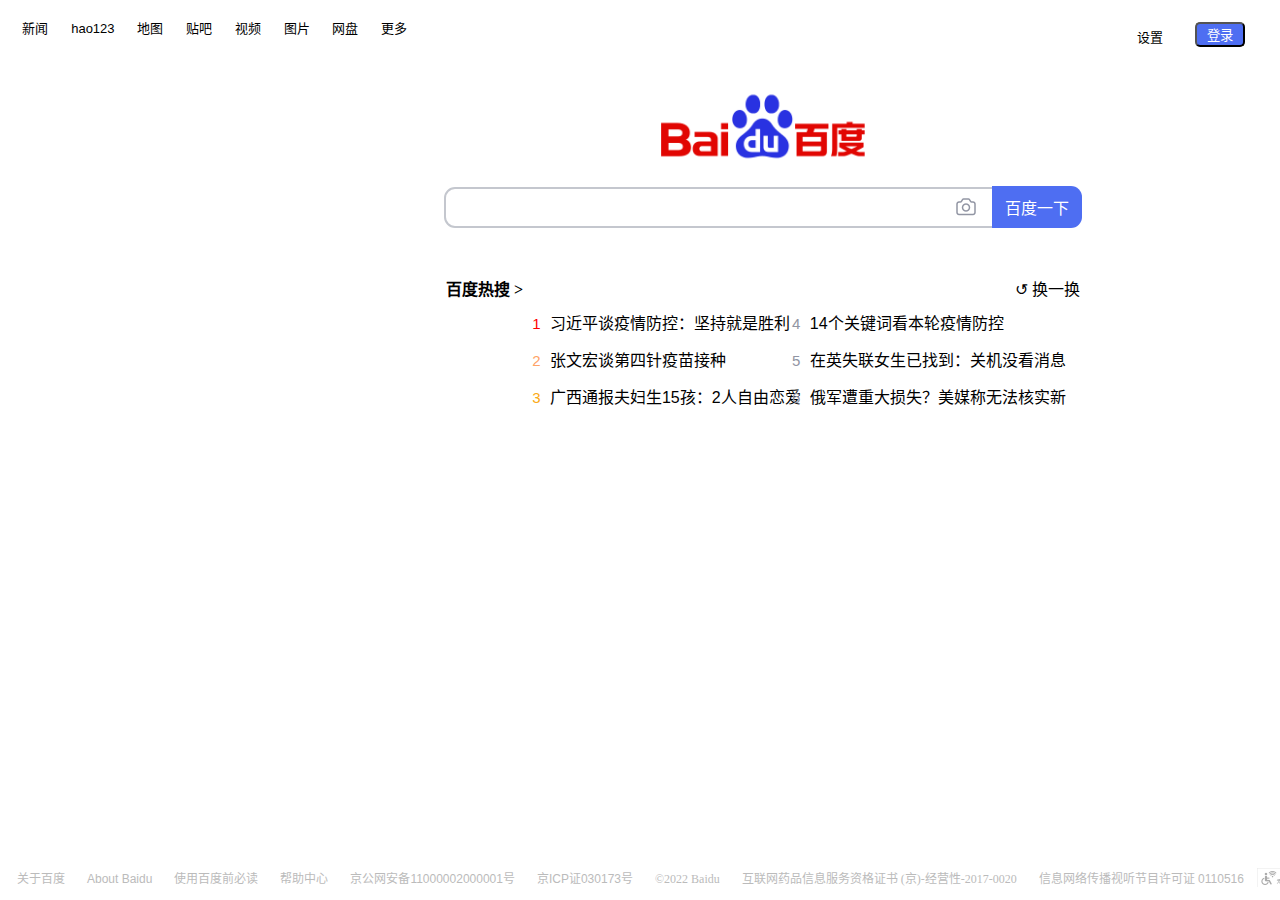
<file: search/js/index.html>
<!--点击百度搜索页面右上角“设置”下的“高级搜索”打开高级搜索页面，点击左上角“图片”打开图面搜索页面-->

<!DOCTYPE html>
<html lang="zh-CN">
    <head>
        <link rel="shortcut icon" href="../img/index.ico" >
        <title>百度一下，你就知道</title>
        <link rel="stylesheet" href="../CSS/home.css">
    </head>

    <body>
        <div id="top">
            <div class="top-left"> 
                <a href="http://news.baidu.com/" target="_blank">新闻</a>
                <a href="https://www.hao123.com/?src=from_pc" target="_blank">hao123</a>
                <a href="http://map.baidu.com/" target="_blank">地图</a>
                <a href="http://tieba.baidu.com/" target="_blank">贴吧</a>
                <a href="https://haokan.baidu.com/?sfrom=baidu-top" target="_blank">视频</a>
                <a href="./image-search.html" target="_blank">图片</a>
                <a href="https://pan.baidu.com/?from=1026962h" target="_blank">网盘</a>
                <div id="leftBox" style="display: inline;">
                    <a href="http://www.baidu.com/more/" target="_blank">更多</a>
                    <div class="nav">
                        <a href="http://fanyi.baidu.com/" target="_blank">
                            <span><img src="../img/newfanyi.png" alt="翻译">翻译</span>
                       </a>
                        <a href="http://xueshu.baidu.com/" target="_blank">
                            <span><img src="../img/newxueshuicon.png" alt="学术">学术</span>
                        </a>
                        <a href="https://wenku.baidu.com/" target="_blank">
                            <span><img src="../img/newwenku.png" alt="文库">文库</span>
                        </a>
                        <a href="https://baike.baidu.com/" target="_blank">
                            <span><img src="../img/newbaike.png">百科</span>
                        </a>
                        <a href="https://zhidao.baidu.com/" target="_blank">
                            <span><img src="../img/newzhidao.png">知道</span>
                        </a>
                        <a href="https://jiankang.baidu.com/widescreen/home" target="_blank">
                            <span><img src="../img/newjiankang.png">健康</span>
                        </a>
                        <a href="http://e.baidu.com/ebaidu/home?refer=887" target="_blank">
                            <span><img src="../img/yingxiaoicon.png">营销推广</span>
                        </a>
                        <a href="https://live.baidu.com/" target="_blank">
                            <span><img src="../img/newzhibo.png">直播</span>
                        </a>
                        <a href="http://music.taihe.com/" target="_blank">
                            <span><img src="../img/newyinyue.png">音乐</span>
                        </a>
                        <button onclick="toMore()">查看全部百度产品 ></button>
                    </div>
                </div>
            </div>

            <div class="top-right">
                <div id="rightBox">
                    <a style="padding-bottom: 10px;">设置</a>
                    <div class="nav">
                        <div>
                            <button>搜索设置</button>
                            <a href="./advance-search.html" id="click-advance">高级搜索</a>
                        </div>
                        
                        <a>关闭预测</a>
                        <a href="https://www.baidu.com/duty/privacysettings.html" target="_blank">隐私设置</a>
                        <button id="close-hot">关闭热搜</button>
                    </div>
                </div>
                <button id="login">登录</button>
            </div>
        </div>

        
        
        <div id="main">
            <a class="logo" href="https://www.baidu.com/s?wd=%E7%99%BE%E5%BA%A6%E7%83%AD%E6%90%9C&sa=ire_dl_gh_logo_texing&rsv_dl=igh_logo_pcs" target="_blank">
                <img src="../img/logo.png" alt="百度一下，你就知道" title="点击一下，了解更多" height="125px" style="margin-bottom: 10px;">
            </a>
            <div class="searchBox">
                <form action="https://www.baidu.com/s" >
                    <input type="text" name="wd" autocomplete="off" id="wd">
                    <input type="submit" value="百度一下" id="btn">
                </form>
                <i id="ico" title="按图片搜索"></i>
            </div>

            <div class="box">
                <p>
                    <a class="left-top" href="https://top.baidu.com/board?platform=pc&sa=pcindex_entry" target="_blank">百度热搜 ></a>
                    <a class="right-top">↺ 换一换</a>
                </p>
                <div class="clear">&nbsp;</div>
                <div class="leftBox">
                    <a href="https://www.baidu.com/s?wd=%E4%B9%A0%E8%BF%91%E5%B9%B3%E8%B0%88%E7%96%AB%E6%83%85%E9%98%B2%E6%8E%A7%EF%BC%9A%E5%9D%9A%E6%8C%81%E5%B0%B1%E6%98%AF%E8%83%9C%E5%88%A9&sa=fyb_n_homepage&rsv_dl=fyb_n_homepage&from=super&cl=3&tn=baidutop10&fr=top1000&rsv_idx=2&hisfilter=1" target="_blank"><span class="one">1</span> 习近平谈疫情防控：坚持就是胜利</a>
                    <a href="https://www.baidu.com/s?wd=%E5%BC%A0%E6%96%87%E5%AE%8F%E8%B0%88%E7%AC%AC%E5%9B%9B%E9%92%88%E7%96%AB%E8%8B%97%E6%8E%A5%E7%A7%8D&sa=fyb_n_homepage&rsv_dl=fyb_n_homepage&from=super&cl=3&tn=baidutop10&fr=top1000&rsv_idx=2&hisfilter=1" target="_blank"><span class="two">2</span> 张文宏谈第四针疫苗接种</a>
                    <a href="https://www.baidu.com/s?wd=%E5%B9%BF%E8%A5%BF%E9%80%9A%E6%8A%A5%E5%A4%AB%E5%A6%87%E7%94%9F15%E5%AD%A9%EF%BC%9A2%E4%BA%BA%E8%87%AA%E7%94%B1%E6%81%8B%E7%88%B1&sa=fyb_n_homepage&rsv_dl=fyb_n_homepage&from=super&cl=3&tn=baidutop10&fr=top1000&rsv_idx=2&hisfilter=1" target="_blank"><span class="three">3</span> 广西通报夫妇生15孩：2人自由恋爱</a>
                </div>
                
                
                <div class="rightBox">
                   <a href="https://www.baidu.com/s?wd=14%E4%B8%AA%E5%85%B3%E9%94%AE%E8%AF%8D%E7%9C%8B%E6%9C%AC%E8%BD%AE%E7%96%AB%E6%83%85%E9%98%B2%E6%8E%A7&sa=fyb_n_homepage&rsv_dl=fyb_n_homepage&from=super&cl=3&tn=baidutop10&fr=top1000&rsv_idx=2&hisfilter=1" target="_blank"><span>4</span> 14个关键词看本轮疫情防控</a>
                   <a href="https://www.baidu.com/s?wd=%E5%9C%A8%E8%8B%B1%E5%A4%B1%E8%81%94%E5%A5%B3%E7%94%9F%E5%B7%B2%E6%89%BE%E5%88%B0%EF%BC%9A%E5%85%B3%E6%9C%BA%E6%B2%A1%E7%9C%8B%E6%B6%88%E6%81%AF&sa=fyb_n_homepage&rsv_dl=fyb_n_homepage&from=super&cl=3&tn=baidutop10&fr=top1000&rsv_idx=2&hisfilter=1" target="_blank"><span>5</span> 在英失联女生已找到：关机没看消息</a>
                   <a href="https://www.baidu.com/s?wd=%E4%BF%84%E5%86%9B%E9%81%AD%E9%87%8D%E5%A4%A7%E6%8D%9F%E5%A4%B1%EF%BC%9F%E7%BE%8E%E5%AA%92%E7%A7%B0%E6%97%A0%E6%B3%95%E6%A0%B8%E5%AE%9E&sa=fyb_n_homepage&rsv_dl=fyb_n_homepage&from=super&cl=3&tn=baidutop10&fr=top1000&rsv_idx=2&hisfilter=1" target="_blank"><span>6</span> 俄军遭重大损失？美媒称无法核实新</a>
                </div>
            </div>
            
            
            
        </div>

        <form action="https://graph.baidu.com/s" id="search-img" name="f" method="post">
            <a id="upload-area">拖拽图片到这里</a>
            <input type="file" accept="image/*" id="upload" value="上传图片" onchange="autoSbumit()" />
            <a class="select-img">选择文件</a>
        </form>
        

        <div id="bottom">
            <a href="https://home.baidu.com/" target="_blank">关于百度</a>
            <a href="http://ir.baidu.com/" target="_blank">About Baidu</a> 
            <a href="https://www.baidu.com/duty" target="_blank">使用百度前必读</a>
            <a href="https://help.baidu.com/" target="_blank">帮助中心</a>
            <a href="https://beian.miit.gov.cn/" target="_blank">京公网安备11000002000001号</a>
            <a href="https://beian.miit.gov.cn/" target="_blank">京ICP证030173号</a>
            <span>©2022 Baidu</span>
            <span>互联网药品信息服务资格证书 (京)-经营性-2017-0020</span>
            <a href="https://www.baidu.com/licence/" target="_blank">信息网络传播视听节目许可证 0110516</a>
            <img id="aria" src="../img/aria.png" style="display: inline;">
        </div>


    <script>


        function toMore(){
            window.open('http://www.baidu.com/more/')
        }

        document.getElementById('ico').onclick=function(e){
            document.getElementById('search-img').style.display='block';
            document.getElementById('ico').style.display='none';
            stopPropagation(e);
        }

        document.onclick=function(e){
            var dom = e.target||e.srcElement;
            if(dom.id !="search-img"&&document.getElementById('search-img').style.display=='block'){
                document.getElementById('search-img').style.display='none';
                document.getElementById('ico').style.display='block';
            }
        }

        document.getElementById('search-img').onclick=function(e){
            stopPropagation(e);
        }

        
        function stopPropagation(e) {
            if (e.stopPropagation)
                e.stopPropagation();
            else
                e.cancelBubble = true;
        }
        
        function autoSbumit(){
            document.f.action="https://graph.baidu.com/s";
            document.f.submit();

        }
        
        document.ondragover=function(e){
            e.preventDefault();
        }
        
        document.ondrop=function(e){
            e.preventDefault();
        }


        document.getElementById('upload-area').ondrapover=function(e){
            e.preventDefault();
        }

        document.getElementById('upload-area').ondrop=function(e){
            var f=e.dataTransfer.files[0];
            var fr=new FileReader();
            fr.onload=function(e){
                fr.readAsDataURL(f);
                e.target.appendChild(document.getElementById('upload-area'));
            }
        }
        
    </script>
        
    </body>
</html>
</file>
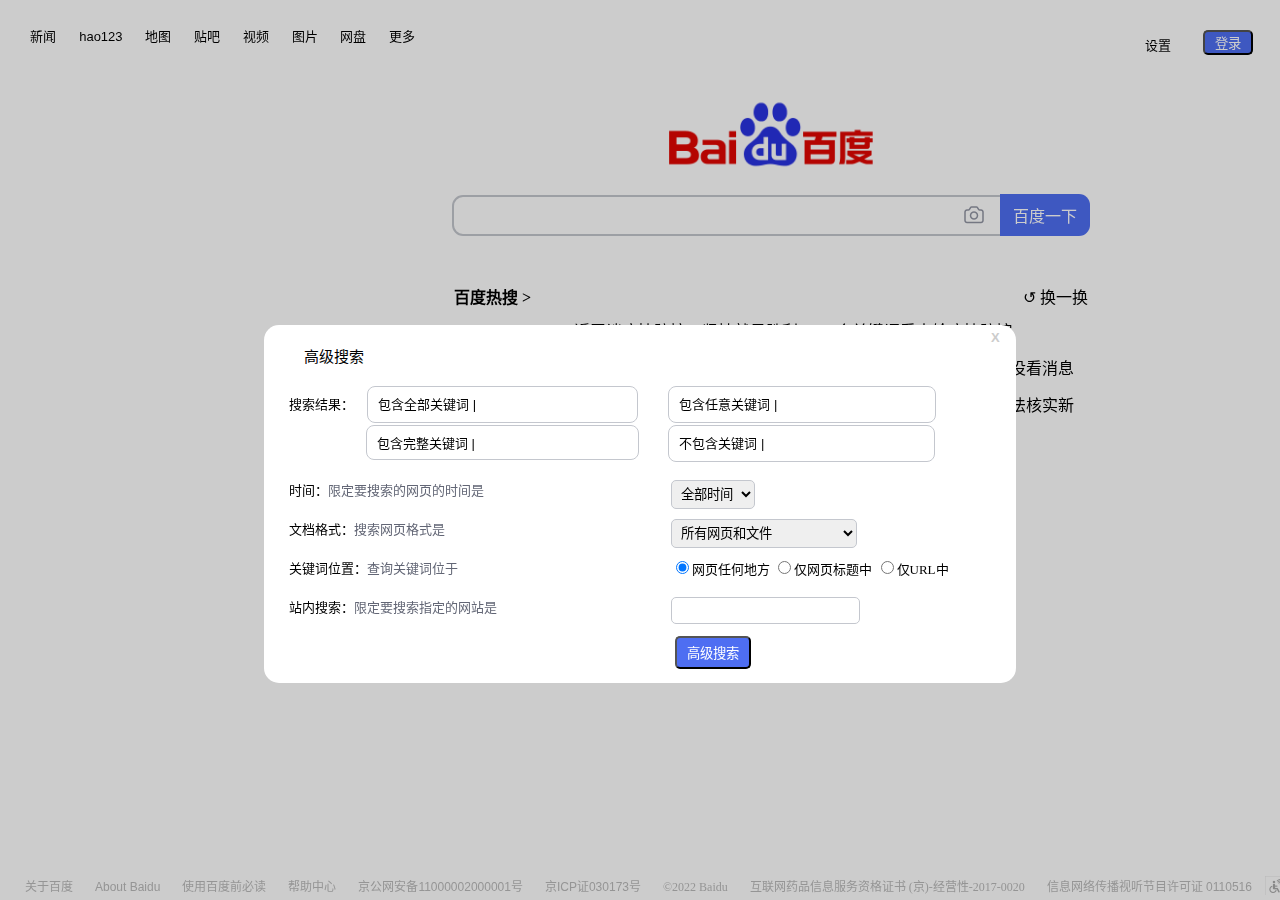
<file: search/js/advance-search.html>
<!--点击百度搜索页面右上角“设置”下的“高级搜索”打开此页面，点击X返回百度搜索-->

<!DOCTYPE html>
<html lang="zh-CN">

    <head>
        <link rel="shortcut icon" href="../img/index.ico" >
        <title>百度一下，你就知道</title>
        <link rel="stylesheet" href="../CSS/home.css">
        <iframe src="./index.html" id="background" frameborder="0" width="100%" height="100%"></iframe>
    </head>

    <body>
        <div id="search-box">
            <div class="advance-search">
                <a class="head">高级搜索</a>
                <a href="./index.html" id="close" title="关闭">X</a>
            
                <form action="https://www.baidu.com/s"target="_blank" name="f1" class="advance-form"  onsubmit="return validKey()" method="get">
                    <li class="keyword">搜索结果：
                        <a class="left-key1">
                            包含全部关键词 |
                            <input name="q1" autocomplete="off">
                        </a>
                        <a class="right-key1">
                            包含任意关键词 |
                            <input name="q2" autocomplete="off">
                        </a>
                        <a class="left-key2">
                            包含完整关键词 |
                            <input name="q3" autocomplete="off">
                        </a>
                        <a class="right-key2">
                            不包含关键词 |
                            <input name="q4" autocomplete="off">
                        </a>
                    </li>
                    <li>
                        时间：<a class="color-grey">限定要搜索的网页的时间是</a>
                        <select class="stand-right">
                            <option value="全部时间">全部时间</option>
                            <option value="最近一天">最近一天</option>
                            <option value="最近一周">最近一周</option>
                            <option value="最近一月">最近一月</option>
                            <option value="最近一年">最近一年</option>
                        </select>
                    </li>
                    <li>
                        文档格式：<a class="color-grey">搜索网页格式是</a>
                        <select class="stand-right">
                            <option value="所有网页和文件">所有网页和文件</option>
                            <option value="Adobe Acrobat PDF (.pdf)">Adobe Acrobat PDF (.pdf)</option>
                            <option value="微软 Word (.doc)">微软 Word (.doc)</option>
                            <option value="微软 Excel (.xls)">微软 Excel (.xls)</option>
                            <option value="微软 Powerpoint (.ppt)">微软 Powerpoint (.ppt)</option>
                            <option value="RTF 文件 (.rtf)">RTF 文件 (.rtf)</option>
                            <option value="所有格式">所有格式</option>
                        </select>
                    </li>    
                    <li>
                        关键词位置：<a class="color-grey">查询关键词位于</a>
                        <div class="stand-right" style="display: inline;">
                            <input name="position" name="q5" type="radio" checked="checked" value="网页任何地方">网页任何地方
                            <input name="position" name="q5" type="radio" value="仅网页标题中">仅网页标题中
                            <input name="position" name="q5" type="radio" value="仅URL中">仅URL中
                    
                        </div>
                    </li>    
                    <li>
                        站内搜索：<a class="color-grey">限定要搜索指定的网站是</a>
                        <input type="text" name="q6" class="stand-right" id="xianding">
                    </li>

                    <input type="submit" value="高级搜索" class="advance-submitBtn">
                </form>
                                
            </div>
        </div>
    </body>

    <script>

        document.onclick=function(ev){
            var domm = ev.target||ev.srcElement;
            if(domm.id !="search-box"&&document.getElementById('search-box').style.display=='block'){
                window.location.href="index.html";
            }
        }

        function stopPropagation(e) {
            if (e.stopPropagation)
                e.stopPropagation();
            else
                e.cancelBubble = true;
        }

        document.getElementById('search-box').onclick=function(e){
            stopPropagation(e);
        }

        function validKey(){
            var key1 = document.forms["f1"]["q1"].value;
            var key2 = document.forms["f1"]["q2"].value;
            var key3 = document.forms["f1"]["q3"].value;
            if(!(key1||key2||key3)){
                alert("*请至少填写1个有效关键词");
                return false;
            }
        }

    </script>

</html>
</file>
<file: search/CSS/home.css>
a{
    text-decoration: none;
    color: black;
    font-family: Arial,sans-serif;
}

a:hover{
    color: #23531a;
}

#top{
    height: 20px;
    margin-top: 18px;
}

.top-left{
    float: left;
    margin-left: 5px;
}

.top-left a{
    margin: 9.4px;
    font-size: 13px;
}

#leftBox .nav{
    display: none;
    overflow: hidden;
    position: absolute;
    margin-left: 164px;
    border-radius: 10px;
}

#leftBox:hover .nav{
    display: flex;
    flex-wrap: wrap;
    width: 248px;
    height: auto;
    box-shadow: rgb(236, 236, 236) 1px 1px 10px 5px;
}

#leftBox:hover .nav span{
    display: flex;
    flex-direction: column;
    text-align: center;
    margin: 0;;
    padding: 5px;
    width: 53px;
    border-radius: 8px;
}

#leftBox .nav span:hover{
    background-color: #f1f3fd;
}

#leftBox .nav button{
    width: 100%;
    margin: 7px;
    margin-bottom: 12px;
    text-align: center;
    padding: 9px;
    border-radius: 10px;
    color: grey;
    background-color: white;
    border: white;
}

#leftBox .nav button:hover{
    background-color:#f1f3fd;
    color:#4e6ef2;
}

.top-right{
    float: right;
    margin-right: 20px;
    margin: 9.4px;
    font-size: 13px;
}

.top-right #rightBox{
    position: relative;
    right: 100px;
}

#rightBox .nav{
    display: none;
}

.top-right #rightBox:hover .nav{
    display: block;
    float: right;
    position: absolute;    
    right: -30px;
    margin-top: 8px;
    border-radius: 10px;
    box-shadow: rgb(247, 244, 244) 1px 1px 5px 5px;
}

.top-right #login{
    position: absolute;
    top: 22px;
    right: 35px;
    background-color: #4e6ef2;
    color: white;
    border-radius: 5px;
    display: inline;
    width: 50px;
    cursor: pointer;
}

#rightBox>a{
        cursor: pointer;
}

#rightBox .nav a{
    display: block;
    width: 90px;
    text-align: center;
    margin-top: 7px;
    margin-bottom: 7px;
}

#rightBox .nav button,#click-advance{
    cursor: pointer;
    background-color: white;
    border:none;
    display: block;
    width: 90px;
    text-align: center;
    margin-top: 7px;
    margin-bottom: 5px;
}

#main{
    position: absolute;
    left: 443px;
    top: 45px;
    overflow: hidden;
    width: 640px;
    height: auto;
    display: block;
    text-align: center;
}


#main .searchBox{
    position: relative;
    height: 46px;
    overflow: hidden;
}

#main .searchBox #wd{
    width: 530px;
    height: 35px;
    border: 2px solid #c4c7ce;
    border-top-left-radius: 11px;
    border-bottom-left-radius: 11px;
    padding-left: 15px;
    outline: none;
}

#main .searchBox #wd:focus{
    border:2px solid blue
}

#main .searchBox #btn{
    position: relative;
    margin-left: -7px;
    display:inline-block;
    top: 2px;
    background-color: #4e6ef2;
    color: white;
    font-size: 16px;
    width: 90px;
    height: 41.7px;
    border: none;
    border-top-right-radius: 11px;
    border-bottom-right-radius: 11px;
    cursor: pointer;
}

#main .searchBox #ico{
    position: absolute;
    top: 14px;
    right: 105px;
    display: block;
    width: 24px;
    height: 20px;
    background: url(../img/nicon.png) no-repeat;
    background-position: 0 -51px;
    cursor: pointer;
}


#main .searchBox #ico:hover{
    background-position: 0 -75px;
}

#main .box{
    margin: 3px;
    margin-top: 30px;
    font-size: 16px;
    overflow: hidden;
}

#main .box a:hover{
    color: #4e6ef2;
}

#main .leftBox a:hover{
        text-decoration: underline;
}

#main .rightBox>a:hover{
    text-decoration: underline;
}

#main .left-top{
    float: left;
    font-family: Georgia, 'Times New Roman', Times, serif;
    font-weight: 900;
}

#main .right-top{
    float: right;
}

#main .leftBox{
    float: left;
    width: 300px;
    text-align: left;
    margin-top: 3px;
}

#main .leftBox a{
    display: block;
    margin-top: 13px;

}

#main .leftBox span{
    margin-right: 5px;
    font-size: 15px;;
}

#main .leftBox .one{
    color: red;
}

#main .leftBox .two{
    color: #ffa366;
}

#main .leftBox .three{
    color: #faa914;
}

#main .rightBox{
    position: absolute;
    right: 0;
    width: 300px;
    text-align: left;
    margin-top: 3px;
}

#main .rightBox a{
    display: block;
    margin-top: 13px;
}

#main .rightBox span{
    margin-right: 5px;
    color: #9195a3;
    font-size: 15px;
}

#bottom{
    width: 100%;
    position: fixed;
    bottom: 3px;
    margin: 10px auto;
    overflow: hidden;
    background-color: white;
    white-space: nowrap;
    text-align: center;
}

#bottom a,span{
    margin: 9px;
    color: #bbb;
    font-size: 12px;
}

#bottom a:hover{
    color: #222;
}

#bottom #aria{
    width: 49px;
    height: 20px;
    margin-bottom: -5px;
}

#search-img{
    display: none;
    text-align: center;
    position: absolute;
    left: 449px;
    top: 240px;
    padding: 24px;
    width: 580px;
    height: 106px;
    box-shadow: 0 2px 10px 0 rgb(0 0 0 / 10%);
    border-radius: 10px;
    background-color: white;
    overflow: hidden;
}

#search-img #upload-area{
    position: relative;
    top: 25px;
    padding-left: 230px;
    padding-right: 230px;
    padding-top: 20px;
    padding-bottom: 20px;
    background-color: white;
    border: 2px dotted #c4c7ce;
    border-radius: 5px;
    color: #bbb;
    text-align: center;
    cursor: default;
    font-size: 13px;
}

#search-img #upload{
    position: absolute;
    top: 105px;
    left: 270px;
    width: 72px;
    height: 36.8px;
    align-items: center;
    cursor: pointer;
    border-style: none;
    opacity: 0;
    z-index: 1;
}

#search-img .select-img{
    position: absolute;
    top: 105px;
    left: 270px;
    display: inline-block;
    background-color: #4e6ef2;
    color: white;
    border-radius: 5px;
    font-size: 13px;
    padding: 7px;
    padding-left: 15px;
    padding-right: 15px;
    cursor: pointer;
}

#background{
    width:100%;
    height:100%;
    z-index: -1;
    position: fixed;
}

#search-box{
    position: fixed;
    left: 0;
    top: 0;
    width: 100%;
    height: 100%;
    background-color: rgb(0 0 0 / 20%);
    overflow: hidden;
}

#search-box .advance-search{
    width: 752px;
    height: 358px;
    margin: 0 auto;
    margin-top: calc((100vh - 250px)/2);
    background-color: white;
    border-radius: 15px;
    font-size: 13px;
    overflow: hidden;
}

#search-box .head{
    position: absolute;
    margin: 20px 0 0 40px;
    font-size: 15px;
    cursor: pointer;
}

#search-box .head:hover{
    color: black;
}

#search-box #close{
    float: right;
    position: relative;
    top: 5px;
    right: 5px;
    width: 20px;
    height: 20px;
    background-color: white;
    color: #ccc;
    border: none;
    cursor: pointer;
    font-weight: bold;
}

#search-box .advance-form{
    position: relative;
    top: 35px;
    display: block;
    list-style: none;
}

#search-box .advance-form li{
    margin-top: 20px;
    margin-left: 25px;
}

#search-box .advance-form .keyword{
    line-height: 30px;
    text-align: left;
    margin-top: 10px;
    display: inline-block;
}

#search-box .keyword a{
    padding: 10px;
    border: 1px solid #c4c7ce;
    border-radius: 8px;
}

#search-box .keyword .left-key1{
    position: relative;
    margin: 0 20px 10px 10px;
}

#search-box .keyword .left-key2{
    display: inline-block;
    position: relative;
    margin: 5px 17px 0 77px;
    padding: 3px 15px 0 10px;
}

#search-box .keyword .right-key1,right-key2{
    position: relative;
    margin: 10px 20px 0 10px;
}

#search-box .keyword .right-key2{
    margin-left: 9.5px;
    padding-right: 22px;
}

#search-box .keyword input{
    border: none;
    width: 140px;
}

#search-box .keyword a:hover{
    color: black;
}

#search-box .color-grey{
    color: #626675;
}

#search-box .stand-right{
    position: absolute;
    left: 407px;
}

#search-box select,#xianding{
    border: 1px solid #c4c7ce;
    border-radius: 5px;
    padding: 5px;
}

#search-box .advance-submitBtn{
    position: relative;
    margin: 20px 411px;
    color: white;
    background-color: #4e6ef2;
    border-radius: 5px;
    padding: 5px 10px;
    cursor: pointer;
}
</file>
